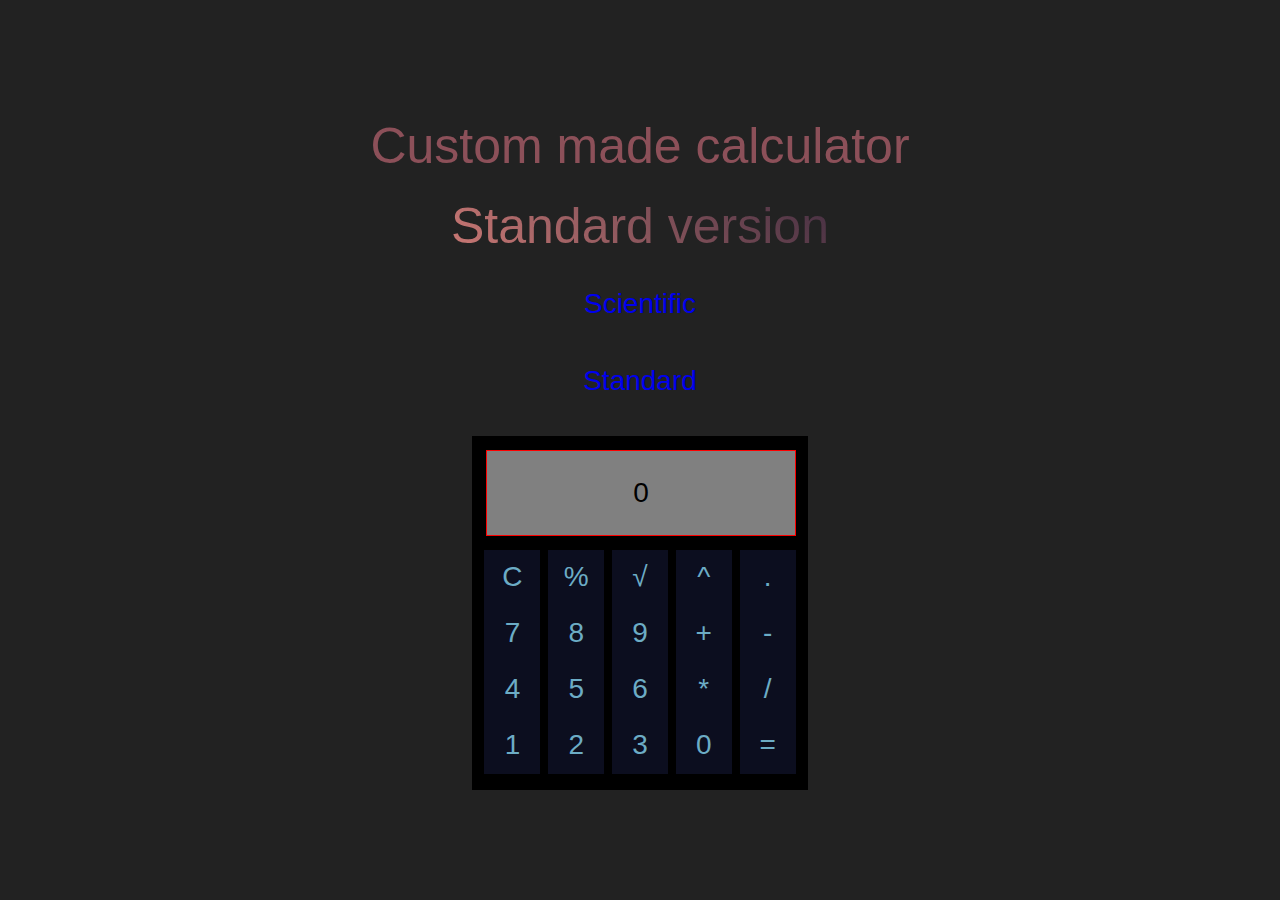
<file: index.html>
<!DOCTYPE html>
<html lang="en">
<head>
    <meta charset="UTF-8">
    <meta name="viewport" content="width=device-width, initial-scale=1.0">
    <link rel="stylesheet" href="./css/main.css">
    <title>Document</title>
    
</head>
<body>
  <HEADER class="home">
      <p class="">Custom made calculator</p>
      <p class="warning">Standard version</p>

      
        <li class="navlinks2"><a href="Cal1.html">Scientific</a></li>
        <li class="navlinks2"><a href="index.html">Standard</a></li>
      
    
    
  </HEADER> 
    <div id="calculator" class="calculator">

      <div id="viewer" class="viewer">0</div>
      <div id="numbers">
        <button id="clear" class="clear">C</button>
        <button data-ops="Percent" class="ops">%</button>
        <button data-ops="SquareRoot" class="ops">√</button>
        <button data-ops= "pow" class="ops">^</button>
        <button class="num" data-num=".">.</button>
        <button class="num" data-num="7">7</button>
        <button class="num" data-num="8">8</button>
        <button class="num" data-num="9">9</button>
        <button data-ops="plus" class="ops">+</button>
        <button data-ops="minus" class="ops">-</button>
        <button class="num" data-num="4">4</button>
        <button class="num" data-num="5">5</button>
        <button class="num" data-num="6">6</button>
        <button data-ops="times" class="ops">*</button>
        <button data-ops="divided by" class="ops">/</button>
        
        <button class="num" data-num="1">1</button>
        <button class="num" data-num="2">2</button>
        <button class="num" data-num="3">3</button>
        
       
       
        <button class="num" data-num="0">0</button>
        <button id="equals" class="equals" data-result="">=</button>
        


      </div>
    </div>
  </div>
  
  <button id="reset" class="reset">Reset Universe?</button>
</body>
<script src="./js/app.js"></script>
</html>
</file>
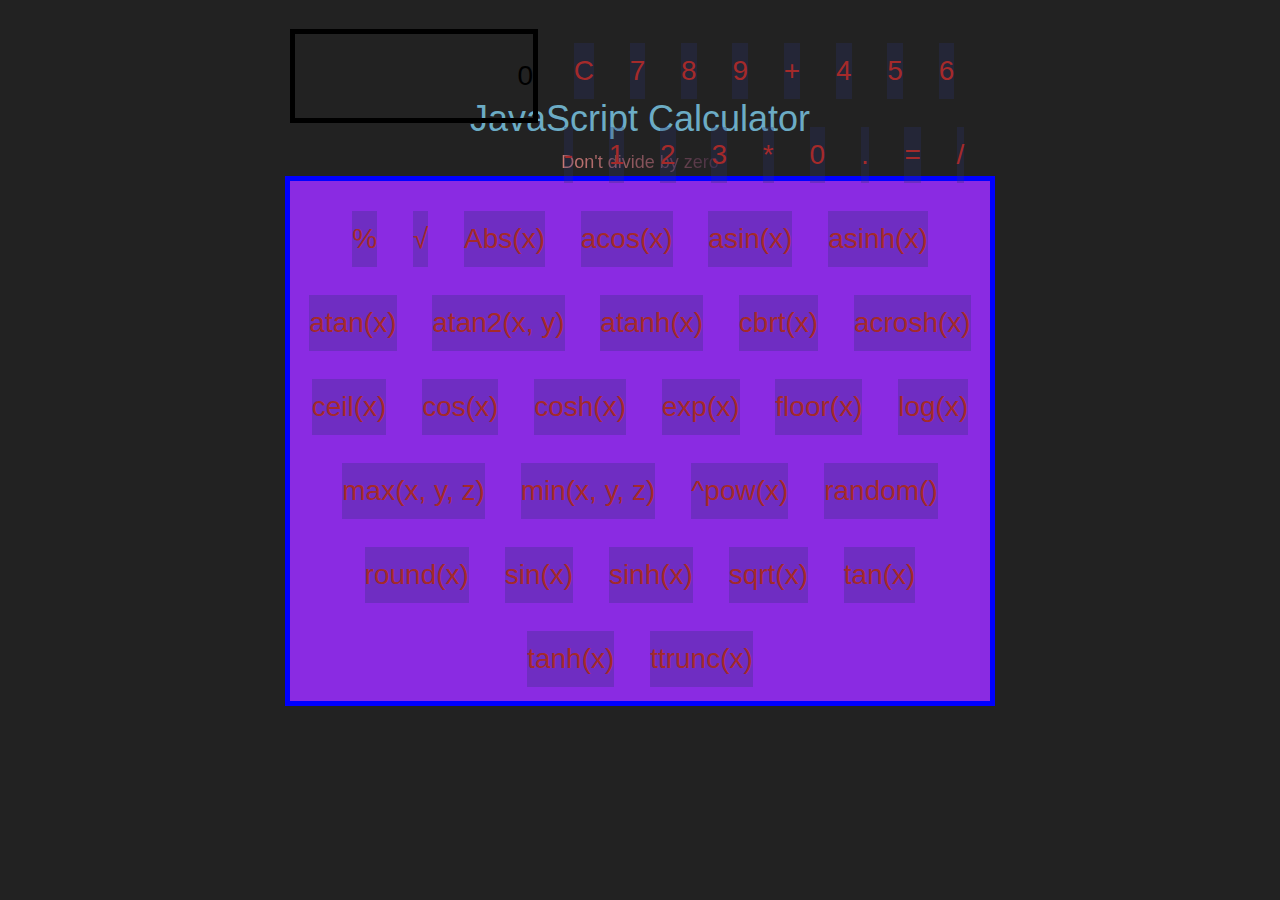
<file: allinOneCal.html>
<!DOCTYPE html>
<html lang="en">
<head>
    <meta charset="UTF-8">
    <meta name="viewport" content="width=device-width, initial-scale=1.0">
    <link rel="stylesheet" href="./css/main.css">
    <title>Document</title>
    
</head>
<body>
  <h1>JavaScript Calculator</h1>
  <p class="warning">Don't divide by zero</p>
  <div> 
    <div id="allinOneCal" class="allinOneCal">
      <div id="solar">
        <img src="img/Artboard 1.png" alt="">
      </div>
    
      <button id="clear" class="clear">C</button>
    
      <div id="viewer" class="viewer">0</div>
    
      <button class="num" data-num="7">7</button>
      <button class="num" data-num="8">8</button>
      <button class="num" data-num="9">9</button>
      <button data-ops="plus" class="ops">+</button>
    
      <button class="num" data-num="4">4</button>
      <button class="num" data-num="5">5</button>
      <button class="num" data-num="6">6</button>
      <button data-ops="minus" class="ops">-</button>
    
      <button class="num" data-num="1">1</button>
      <button class="num" data-num="2">2</button>
      <button class="num" data-num="3">3</button>
      <button data-ops="times" class="ops">*</button>
    
      <button class="num" data-num="0">0</button>
      <button class="num" data-num=".">.</button>
      <button id="equals" class="equals" data-result="">=</button>
      <button data-ops="divided by" class="ops">/</button>
      <button data-ops="Percent" class="ops">%</button>
      <button data-ops="SquareRoot" class="ops">√</button>
      <button data-ops= "Absolute" class="ops">Abs(x)</button>
      <button data-ops= "arccosine" class="ops">acos(x)</button>
      <button data-ops= "arctangent1" class="ops">asin(x)</button>
      <button data-ops= "arctangent2" class="ops">asinh(x)</button>
      <button data-ops= "arctangent" class="ops">atan(x)</button>
      <button data-ops= "atan2" class="ops">atan2(x, y)</button>
      <button data-ops= "atanh" class="ops">atanh(x)</button>
      <button data-ops= "cbrt" class="ops">cbrt(x)</button>
      <button data-ops= "hyperbolic" class="ops">acrosh(x)</button>
      <button data-ops= "ceil" class="ops">ceil(x)</button>
      <button data-ops= "cos" class="ops">cos(x)</button>
      <button data-ops= "cosh" class="ops">cosh(x)</button>
      <button data-ops= "exp" class="ops">exp(x)</button>
      <button data-ops= "floor" class="ops">floor(x)</button>
      <button data-ops= "log" class="ops">log(x)</button>
      <button data-ops= "max" class="ops">max(x, y, z)</button>
      <button data-ops= "min" class="ops">min(x, y, z)</button>
      <button data-ops= "pow" class="ops">^pow(x)</button>
      <button data-ops= "random" class="ops">random()</button>
      <button data-ops= "round" class="ops">round(x)</button>
      <button data-ops= "sin" class="ops">sin(x)</button>
      <button data-ops= "sinh" class="ops">sinh(x)</button>
      <button data-ops= "sqrt" class="ops">sqrt(x)</button>
      <button data-ops= "tan" class="ops">tan(x)</button>
      <button data-ops= "tanh" class="ops">tanh(x)</button>
      <button data-ops= "trunc" class="ops">ttrunc(x)</button>
   

    </div>
  </div>
  
  <button id="reset" class="reset">Reset Universe?</button>
</body>
<script src="./js/app.js"></script>
</html>
</file>
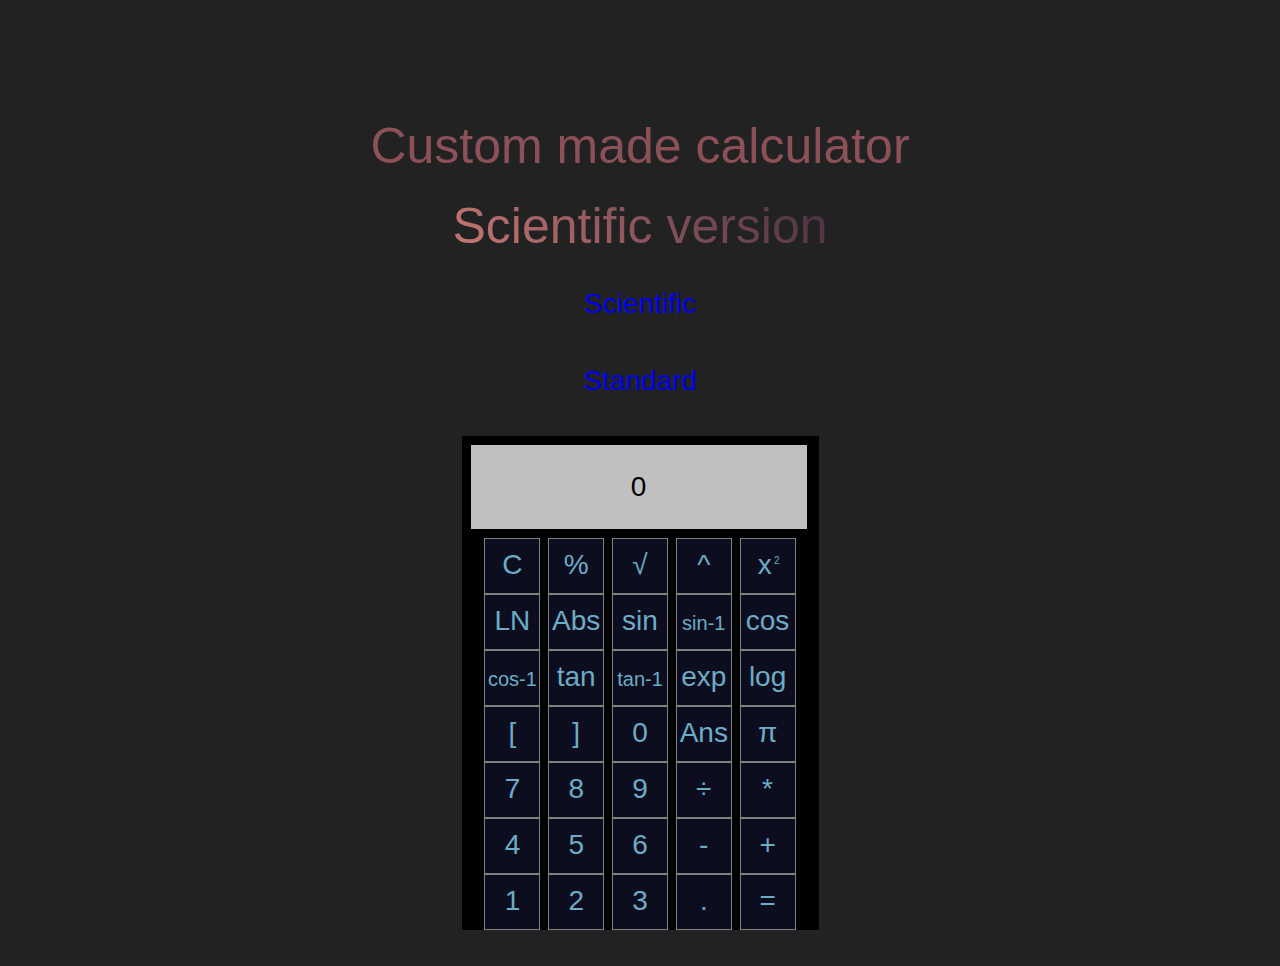
<file: Cal1.html>
<!DOCTYPE html>
<html lang="en">
<head>
    <meta charset="UTF-8">
    <meta name="viewport" content="width=device-width, initial-scale=1.0">
    <link rel="stylesheet" href="./css/main.css">
    <title>Document</title>
    
</head>
<body>
  <HEADER class="home">
    <p class="">Custom made calculator</p>
    <p class="warning">Scientific version</p>

      <li class="navlinks2"><a href="Cal1.html">Scientific</a></li>
      <li class="navlinks2"><a href="index.html">Standard</a></li>
</HEADER> 
  <div> 
    <div id="cal1" id="calculator" class="calculator">

      <div id="viewer" class="viewer">0</div>
      <div id="numbers">
        <button id="clear">C</button>
        
        <button data-ops="Percent" class="ops">%</button>
        <button data-ops="SquareRoot" class="ops">√</button>
        <button data-ops= "pow" class="ops">^</button>
        <button data-ops= "pow" class="ops">x<span class="squared">2</span></button>
        <button data-ops= "log" class="ops">LN</button>
        <button data-ops= "Absolute" class="ops">Abs</button>
        <button data-ops= "sin" class="ops">sin</button>
        <button data-ops= "sinh" class="Ops2" class="ops"><span class="ops2">sin-1</span></button>
        <button data-ops= "cos" class="ops">cos</button>
        <button data-ops= "cosh" class="Ops2" class="ops"><span class="ops2">cos-1</span></button>
        <button data-ops= "tan" class="ops">tan</button>
        <button data-ops= "tanh"  class="Ops2" class="ops"> <span class="ops2">tan-1</span></button>
        <button data-ops= "exp" class="ops">exp</button>
      <!--<button data-ops= "floor" class="ops"><span class="ops2">floor</span></button> -->
      <button data-ops= "log" class="ops">log</button>
        <button data-ops= "[" class="ops">[</button>
        <button data-ops= "]" class="ops">]</button>
        <button class="num" data-num="0">0</button>
        <button class="num">Ans</button>
        <button data-ops= "pie" class="ops">π</button>
   
        
        <button class="num" data-num="7">7</button>
        <button class="num" data-num="8">8</button>
        <button class="num" data-num="9">9</button>
        
        <button data-ops="divided by" class="ops">÷</button>
        <button data-ops="times" class="ops">*</button>
        
        <button class="num" data-num="4">4</button>
        <button class="num" data-num="5">5</button>
        <button class="num" data-num="6">6</button>
        
        
        <button data-ops="minus" class="ops">-</button>
        <button data-ops="plus"   class="ops">+</button>
        
        <button class="num" data-num="1">1</button>
        <button class="num" data-num="2">2</button>
        <button class="num" data-num="3">3</button>
        
        
 
        <button class="num" data-num=".">.</button>
        <button id="equals" class="equals" data-result="">=</button>
        
      </div>
    </div>
  </div>
  
  <button id="reset" class="reset">Reset Universe?</button>
</body>
<script src="./js/app.js"></script>
</html>
</file>
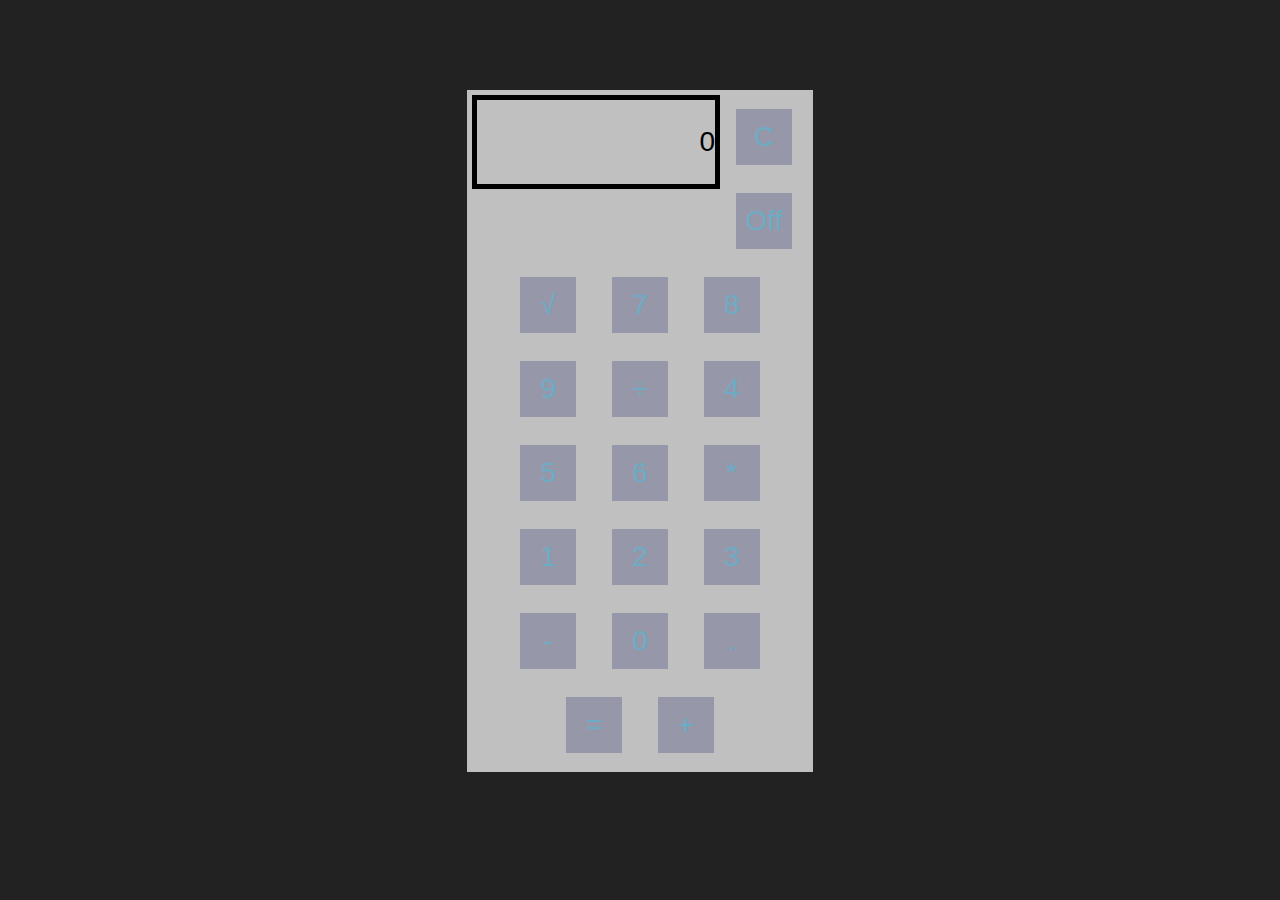
<file: scientificCal.html>
<!DOCTYPE html>
<html lang="en">
<head>
    <meta charset="UTF-8">
    <meta name="viewport" content="width=device-width, initial-scale=1.0">
    <link rel="stylesheet" href="./css/main.css">
    <title>Document</title>
    
</head>
<body>
  
  <div> 
    <div id="cal" class="calculator">
      
    
      
    
      <div id="viewer" class="viewer">0</div>
      <div id="numbers">
        <button class="clear">C</button>
        <button class="clear">Off</button>
        <button data-ops="SquareRoot" class="ops">√</button>


        <button class="num" data-num="7">7</button>
        <button class="num" data-num="8">8</button>
        <button class="num" data-num="9">9</button>
        <button data-ops="divided by" class="ops">÷</button>

        <button class="num" data-num="4">4</button>
        <button class="num" data-num="5">5</button>
        <button class="num" data-num="6">6</button>
        <button data-ops="times" class="ops">*</button>
        
      
        <button class="num" data-num="1">1</button>
        <button class="num" data-num="2">2</button>
        <button class="num" data-num="3">3</button>
        <button data-ops="minus" class="ops">-</button>
        
      
        <button class="num" data-num="0">0</button>
        <button class="num" data-num=".">.</button>
        <button id="equals" class="equals" data-result="">=</button>
        <button data-ops="plus"   class="ops">+</button>
      </div>
    </div>
  </div>
  
  <button id="reset" class="reset">Reset Universe?</button>
</body>
<script src="./js/app.js"></script>
</html>
</file>
<file: css/main.css>
#allinOneCal {
  background: blueviolet;
  margin: none;
  padding: none; }

.allinOneCal {
  font-size: 28px;
  display: inline-block;
  width: 25em;
  border: 5px solid blue;
  background: silver;
  overflow: none; }
  .allinOneCal::before, .allinOneCal::after {
    content: " ";
    display: grid; }
  .allinOneCal::after {
    clear: both; }
  .allinOneCal button {
    width: auto;
    font-size: auto;
    color: brown; }

#cal1 {
  width: 12.75em;
  height: auto;
  padding: 0;
  text-align: center;
  background-color: black;
  border: none; }
  #cal1 .viewer {
    width: 12em;
    background-color: silver;
    margin: 0.25em;
    border: black solid 2px;
    color: black;
    float: left;
    line-height: 3em;
    align-items: center;
    text-align: center;
    text-overflow: ellipsis;
    overflow: hidden;
    height: 3em; }
  #cal1 button {
    margin: 0;
    border: 1px gray solid; }
  #cal1 .Ops2 {
    width: 2em;
    height: 2em;
    text-align: center; }
  #cal1 .ops2 {
    font-size: 20px; }
  #cal1 .squared {
    font-size: 10px;
    margin-top: 10px;
    margin-right: 15px;
    margin-left: -15px;
    float: right;
    text-align: center; }

:root {
  /* colors */
  --lavander: #967bb6;
  --max-width: 1280px;
  --fixed-width: 620px;
  --black: #222;
  --white: #fff;
  --ff-secondary: "Roboto", sans-serif;
  --ff-primary: "Open Sans", sans-serif;
  --transition: all 0.3s linear; }

* {
  margin: 0;
  padding: 0;
  list-style-type: none;
  max-width: var(--maxed-width);
  max-height: auto;
  text-decoration: none; }

body {
  color: #6cacc5;
  font: 300 18px/1.6 "Source Sans Pro", sans-serif;
  margin: 0;
  padding: 5em 0 2em;
  background: var(--black);
  text-align: center; }

h1 {
  font-weight: 300;
  margin: 0; }

#body-box {
  border: 5px grey solid;
  padding: grey; }

/* Gradient text only on Webkit */
.warning {
  background: -webkit-linear-gradient(45deg, #c97874 10%, #463042 90%);
  -webkit-background-clip: text;
  -webkit-text-fill-color: transparent;
  color: #8c5059;
  font-weight: 400;
  margin: 0 auto;
  max-width: 9em; }

.home {
  padding: 1rem;
  padding-bottom: -1rem;
  text-align: center;
  align-items: center;
  color: #8c5059;
  font-size: 50px; }

#nav {
  text-align: center;
  align-items: center;
  justify-content: space-between;
  color: red; }

.navslinks {
  display: flex;
  padding: 1rem;
  color: red; }

.navlinks2 {
  padding: 1rem;
  font-size: 28px;
  margin-bottom: 0; }

#solar {
  padding-bottom: 5%;
  width: auto;
  height: auto;
  margin-top: -75%; }

#calculator {
  width: 12em;
  height: auto;
  padding: 0;
  padding-bottom: 1rem;
  margin-bottom: 1rem;
  text-align: center;
  background-color: black;
  border: none; }
  #calculator .viewer {
    color: black;
    width: 11em;
    height: 3em;
    margin-top: 1em;
    margin: 0.5em;
    background: grey;
    border: 1px red solid;
    line-height: 3em;
    text-align: center;
    align-items: center;
    overflow: hidden; }
  #calculator button {
    margin: 0;
    align-items: center; }

.calculator {
  font-size: 28px;
  margin: 0 auto;
  width: 10em;
  border: 5px solid silver;
  background: silver;
  overflow: hidden; }
  .calculator::before, .calculator::after {
    content: " ";
    display: table; }
  .calculator::after {
    clear: both; }

.calculator2 {
  font-size: 5px;
  margin: 0 auto;
  width: auto;
  border: 5px solid silver;
  background: silver;
  overflow: hidden; }
  .calculator2::before, .calculator2::after {
    content: " ";
    display: table; }
  .calculator2::after {
    clear: both; }

/* Calculator after dividing by zero */
.broken {
  animation: broken 2s;
  transform: translate3d(0, -2000px, 0);
  opacity: 0; }

#viewer {
  border: 5px solid black;
  border-top: 10%; }

.viewer {
  color: black;
  float: left;
  line-height: 3em;
  text-align: right;
  text-overflow: ellipsis;
  overflow: hidden;
  height: 3em; }

.num {
  column-count: 3; }

button {
  border: 0;
  background: rgba(42, 50, 113, 0.28);
  color: #6cacc5;
  cursor: pointer;
  font: inherit;
  margin: 0.25em;
  width: 2em;
  height: 2em;
  transition: all 0.5s; }
  button:hover {
    background: #201e40; }
  button:focus {
    outline: 0;
    /* The value fade-ins that appear */ }
    button:focus::after {
      animation: zoom 1s;
      animation-iteration-count: 1;
      animation-fill-mode: both;
      content: attr(data-num);
      cursor: default;
      font-size: 100px;
      position: absolute;
      top: 1.5em;
      left: 50%;
      text-align: center;
      margin-left: -24px;
      opacity: 0;
      width: 48px; }

#longButton {
  height: 200%;
  width: 50%; }

/* Same as above, modified for operators */
.ops:focus::after {
  content: attr(data-ops);
  margin-left: -210px;
  width: 420px; }

/* Same as above, modified for result */
.equals:focus::after {
  content: attr(data-result);
  margin-left: -300px;
  width: 600px; }

/* Reset button */
.reset {
  background: rgba(201, 120, 116, 0.28);
  color: #c97874;
  font-weight: 400;
  margin-left: -77px;
  padding: 0.5em 1em;
  position: absolute;
  top: -20em;
  left: 50%;
  width: auto;
  height: auto;
  /* When button is revealed */ }
  .reset:hover {
    background: #c97874;
    color: #100a1c; }
  .reset.show {
    top: 20em;
    animation: fadein 4s; }

/* Animations */
/* Values that appear onclick */
@keyframes zoom {
  0% {
    transform: scale(0.2);
    opacity: 1; }
  70% {
    transform: scale(1); }
  100% {
    opacity: 0; } }

/* Division by zero animation */
@keyframes broken {
  0% {
    transform: translate3d(0, 0, 0);
    opacity: 1; }
  5% {
    transform: rotate(5deg); }
  15% {
    transform: rotate(-5deg); }
  20% {
    transform: rotate(5deg); }
  25% {
    transform: rotate(-5deg); }
  50% {
    transform: rotate(45deg); }
  70% {
    transform: translate3d(0, 2000px, 0);
    opacity: 1; }
  75% {
    opacity: 0; }
  100% {
    transform: translate3d(0, -2000px, 0); } }

/* Reset button fadein */
@keyframes fadein {
  0% {
    top: 20em;
    opacity: 0; }
  50% {
    opacity: 0; }
  100% {
    opacity: 1; } }

@media (min-width: 420px) {
  .calculator {
    width: 12em; }
  .viewer {
    width: 8.5em; }
  button {
    margin: 0.5em; } }
</file>
